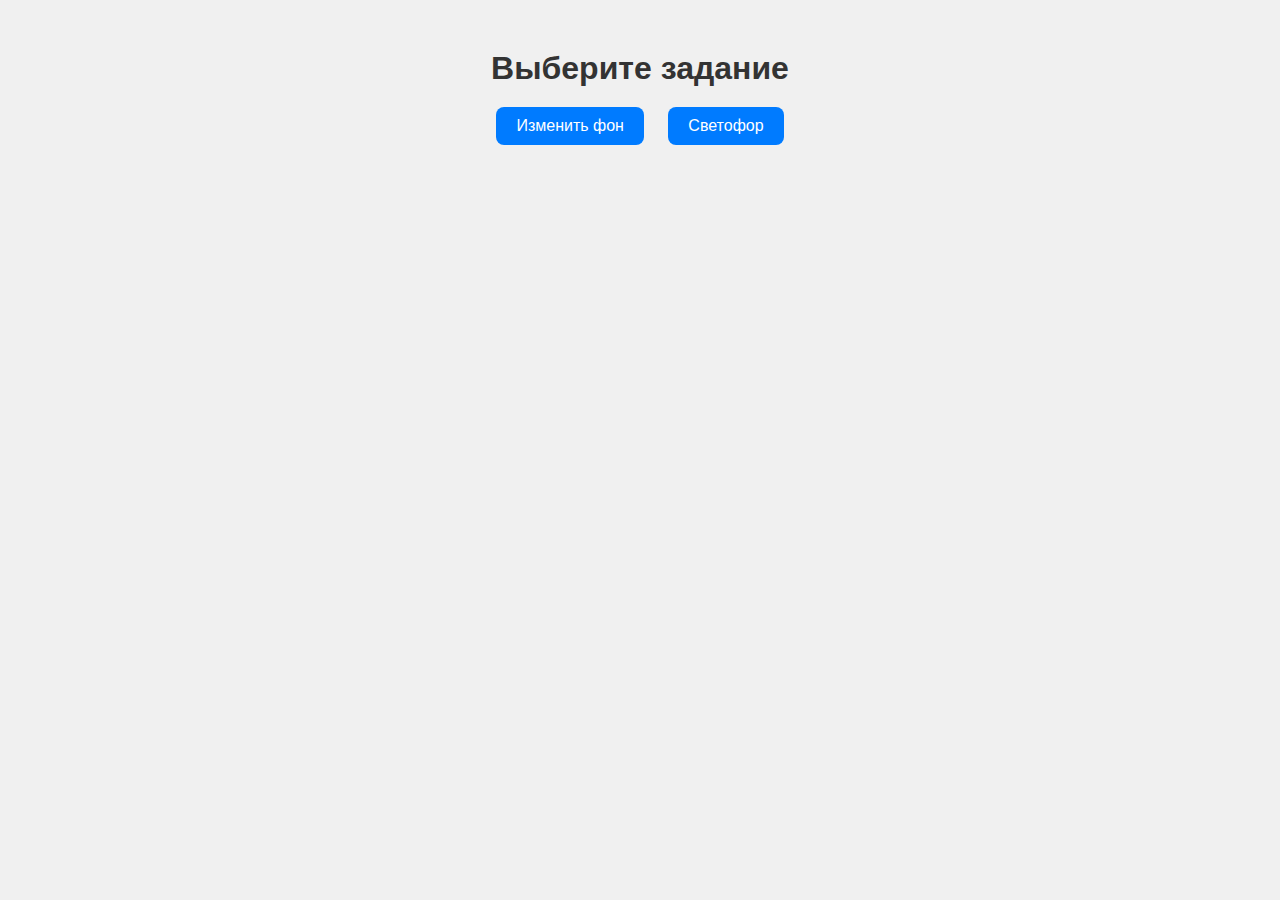
<file: DZ-1/index.html>
<!DOCTYPE html>
<html lang="ru">
<head>
  <meta charset="UTF-8">
  <title>Фон и Светофор</title>
  <link rel="stylesheet" href="style.css">
</head>
<body>
  <h1>Выберите задание</h1>

  <div class="buttons">
    <button id="changeBackgroundBtn">Изменить фон</button>
    <button id="trafficLightBtn">Светофор</button>
  </div>

  <div id="content"></div>

  <script src="script.js"></script>
</body>
</html>
</file>
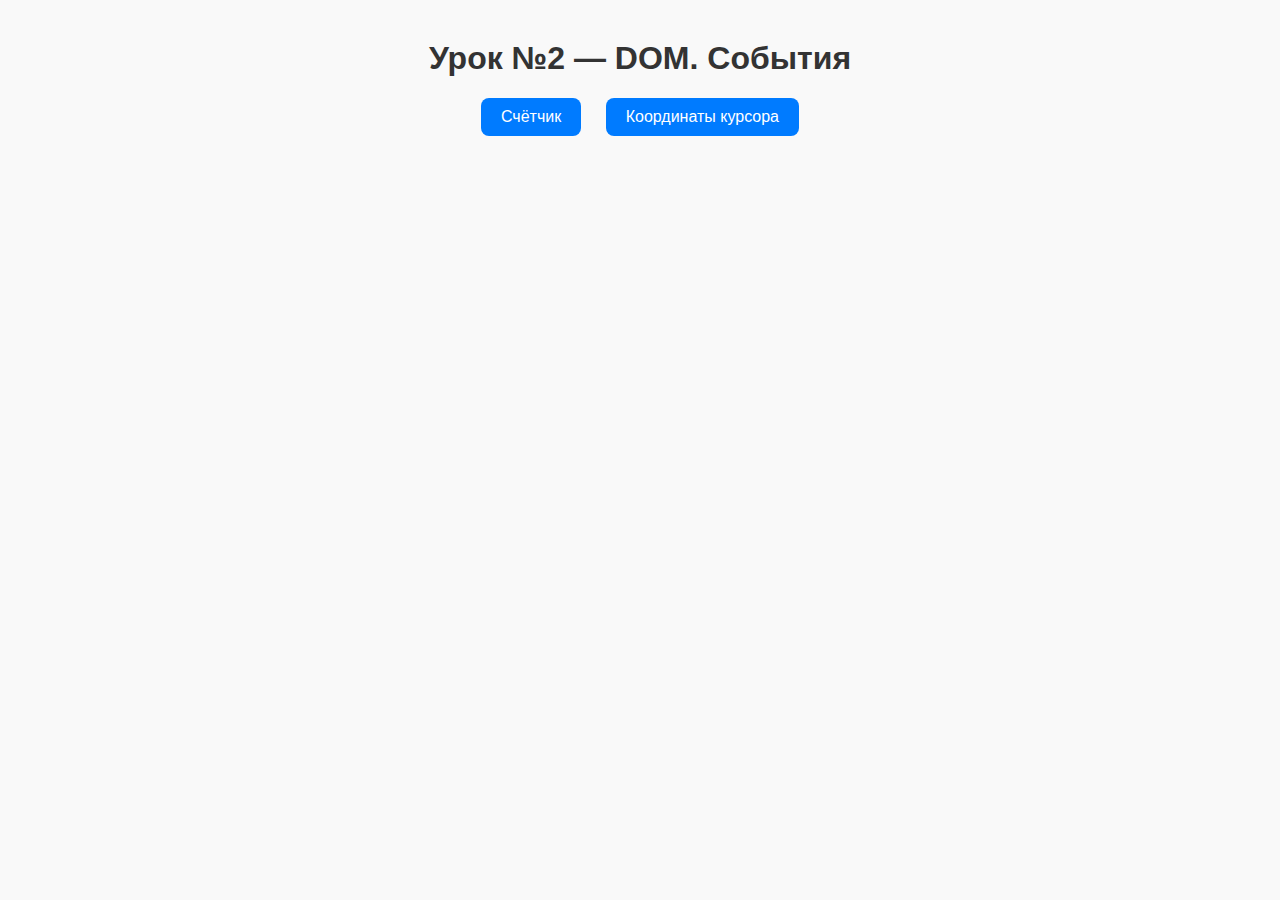
<file: DZ-2/index.html>
<!DOCTYPE html>
<html lang="ru">
<head>
  <meta charset="UTF-8">
  <title>Урок №2 </title>
  <link rel="stylesheet" href="style.css">
</head>
<body>
  <h1>Урок №2 — DOM. События</h1>

  <div class="menu">
    <button id="counterBtn">Счётчик</button>
    <button id="coordsBtn">Координаты курсора</button>
  </div>

  <div id="content"></div>

  <script src="script.js"></script>
</body>
</html>
</file>
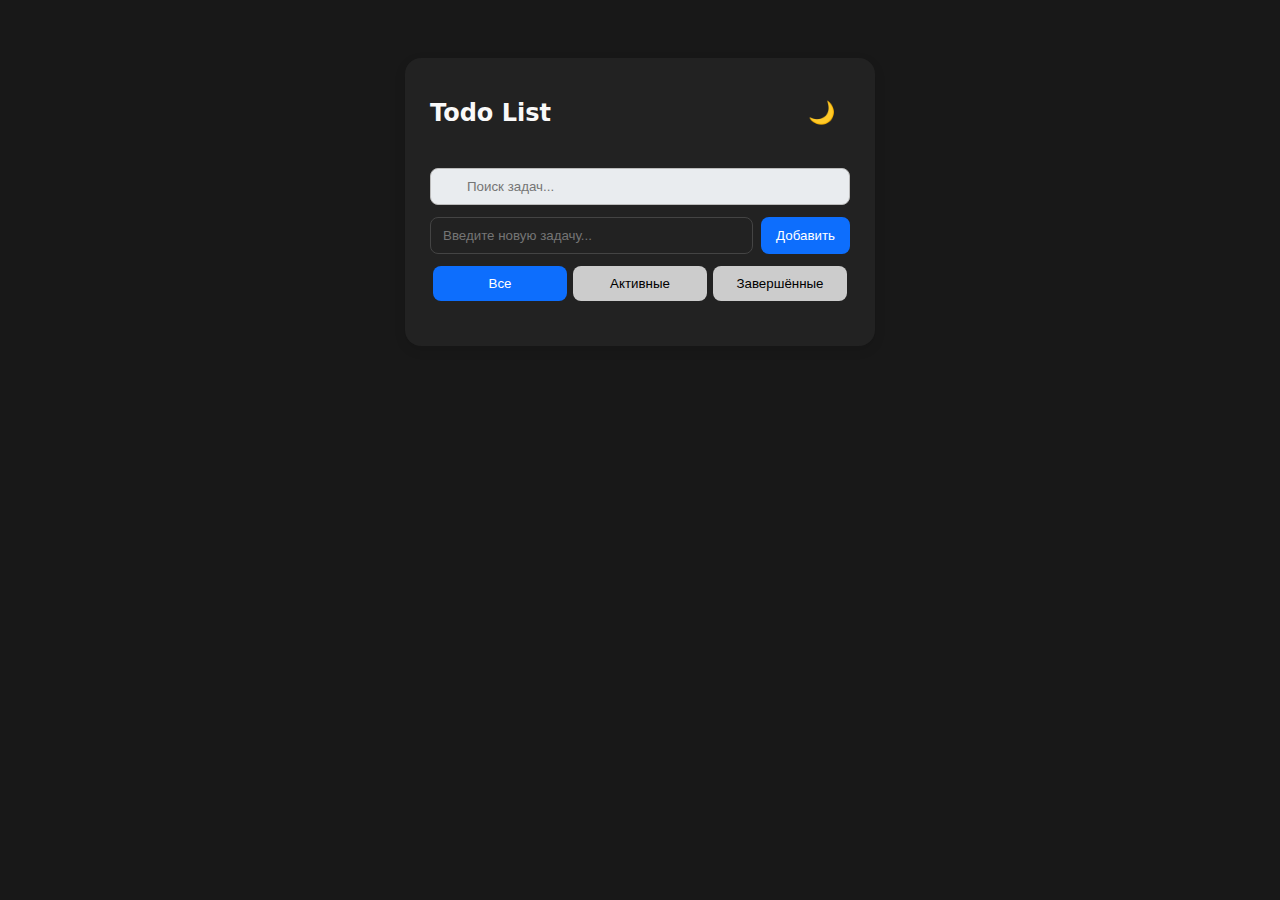
<file: DZ-3/index.html>
<!DOCTYPE html>
<html lang="ru">
<head>
  <meta charset="UTF-8" />
  <meta name="viewport" content="width=device-width, initial-scale=1.0" />
  <title>Todo List</title>
  <link rel="stylesheet" href="style.css" />
</head>
<body class="dark">
  <div class="app">
    <header>
      <h1>Todo List</h1>
      <button id="theme-toggle" title="Сменить тему">🌙</button>
    </header>

    <div class="controls">
      <input type="text" id="search" placeholder="Поиск задач..." />
      <form id="todo-form">
        <input
          type="text"
          id="todo-input"
          placeholder="Введите новую задачу..."
          required
        />
        <button type="submit">Добавить</button>
      </form>

      <div class="filters">
        <button data-filter="all" class="active">Все</button>
        <button data-filter="active">Активные</button>
        <button data-filter="completed">Завершённые</button>
      </div>
    </div>

    <ul id="todo-list"></ul>
  </div>

  <script src="script.js"></script>
</body>
</html>
</file>
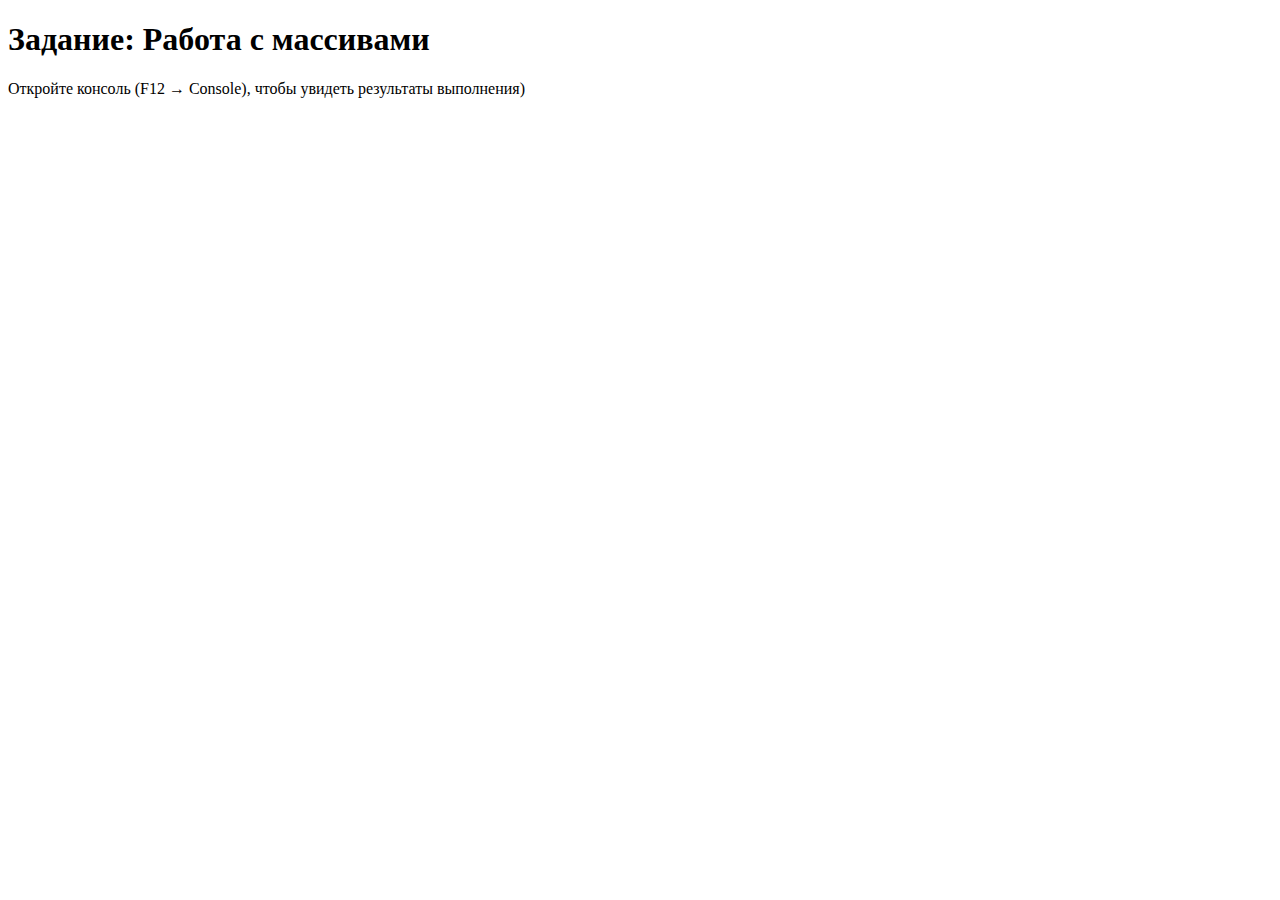
<file: DZ-4/index.html>
<!DOCTYPE html>
<html lang="ru">
<head>
  <meta charset="UTF-8">
  <meta name="viewport" content="width=device-width, initial-scale=1.0">
  <title>Работа с массивами</title>
</head>
<body>
  <h1>Задание: Работа с массивами</h1>
  <p>Откройте консоль (F12 → Console), чтобы увидеть результаты выполнения) </p>

  <script src="script.js"></script>
</body>
</html>
</file>
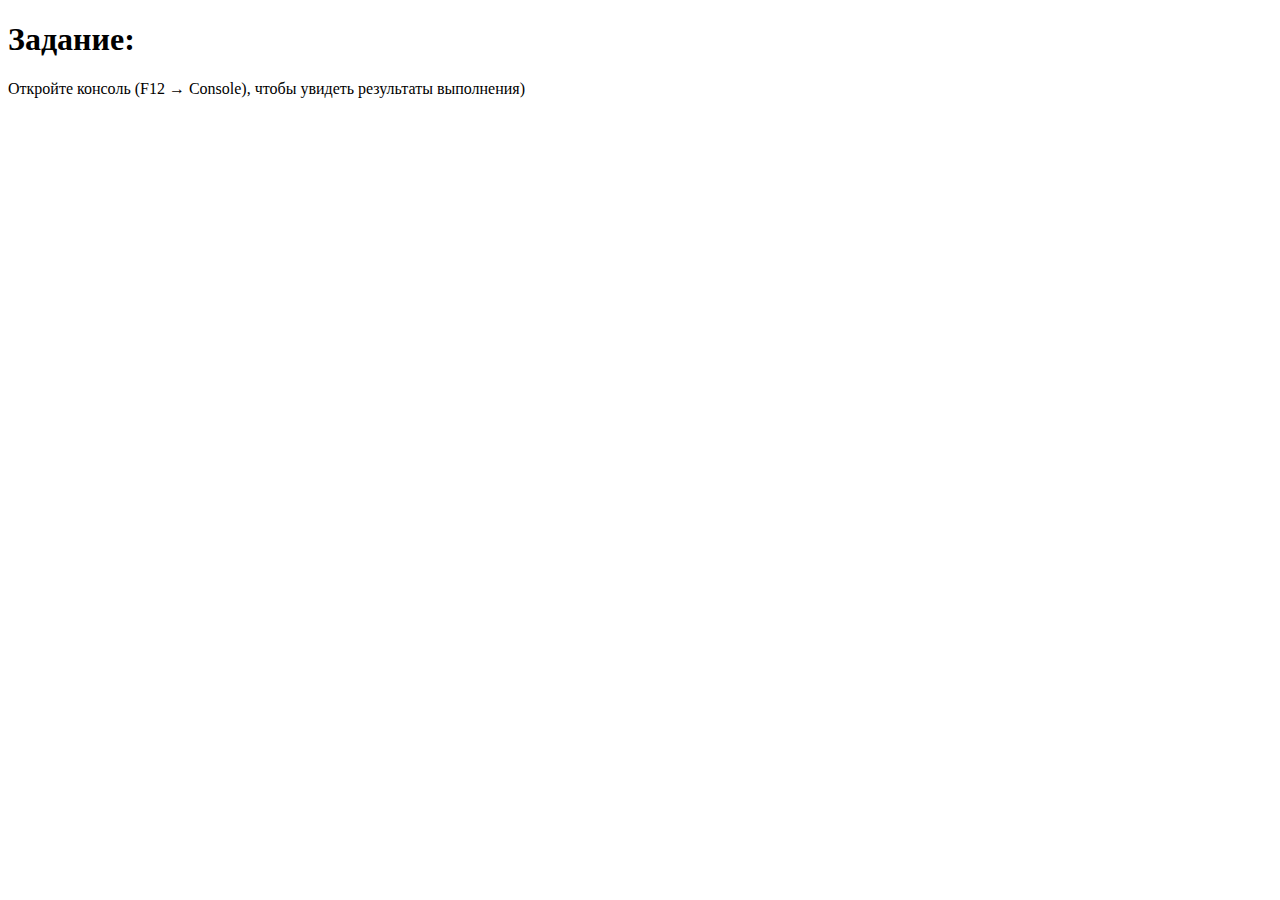
<file: DZ-5/index.html>
<!DOCTYPE html>
<html lang="ru">
<head>
  <meta charset="UTF-8">
  <meta name="viewport" content="width=device-width, initial-scale=1.0">
  <title>Работа </title>
</head>
<body>
  <h1>Задание: </h1>
  <p>Откройте консоль (F12 → Console), чтобы увидеть результаты выполнения) </p>

  <script src="script.js"></script>
</body>
</html>
</file>
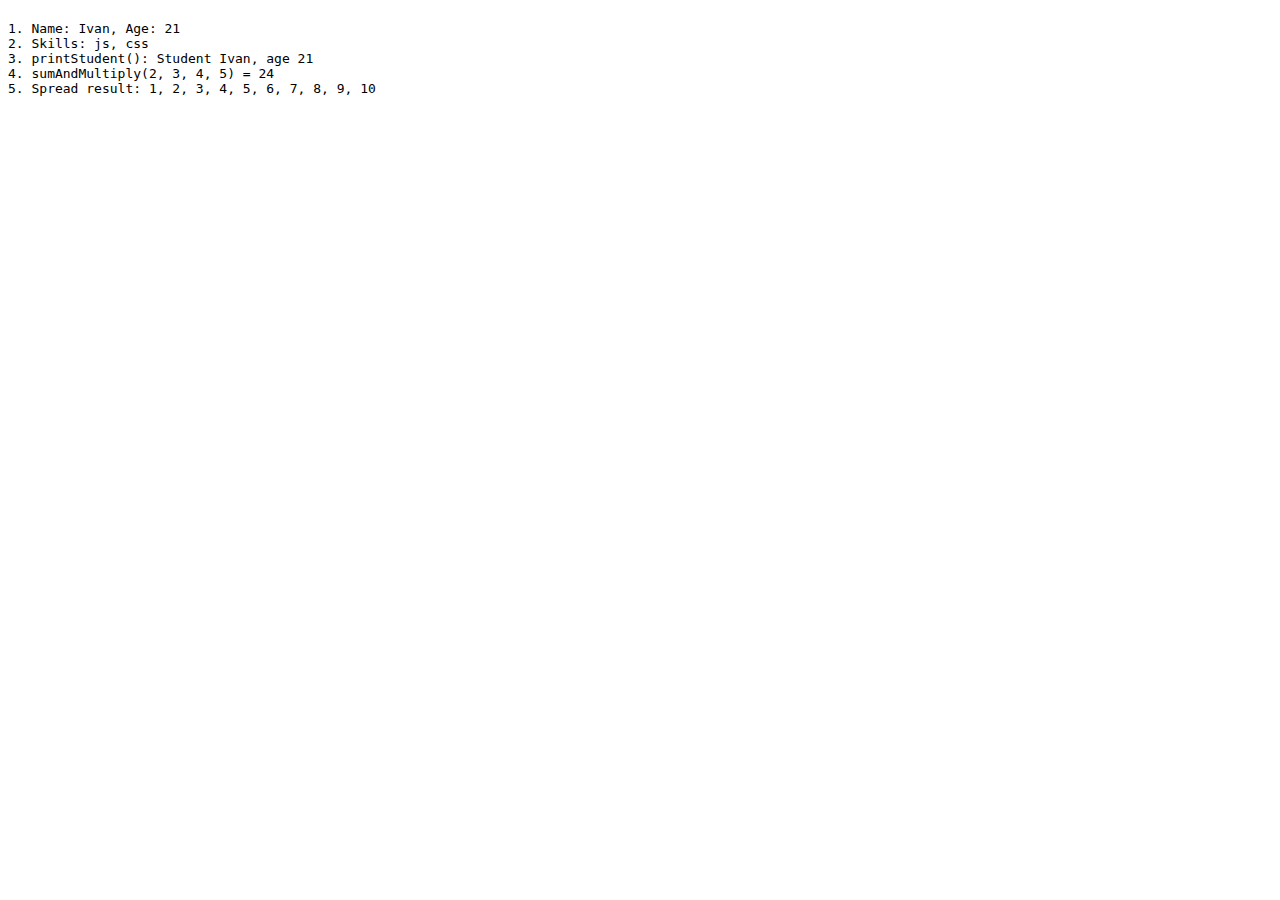
<file: DZ-6/index.html>
<!DOCTYPE html>
<html lang="en">
<head>
    <meta charset="UTF-8">
    <title></title>
    <script defer src="script.js"></script>
</head>
<body>
    <h1></h1>
    <pre id="output"></pre>
</body>
</html>
</file>
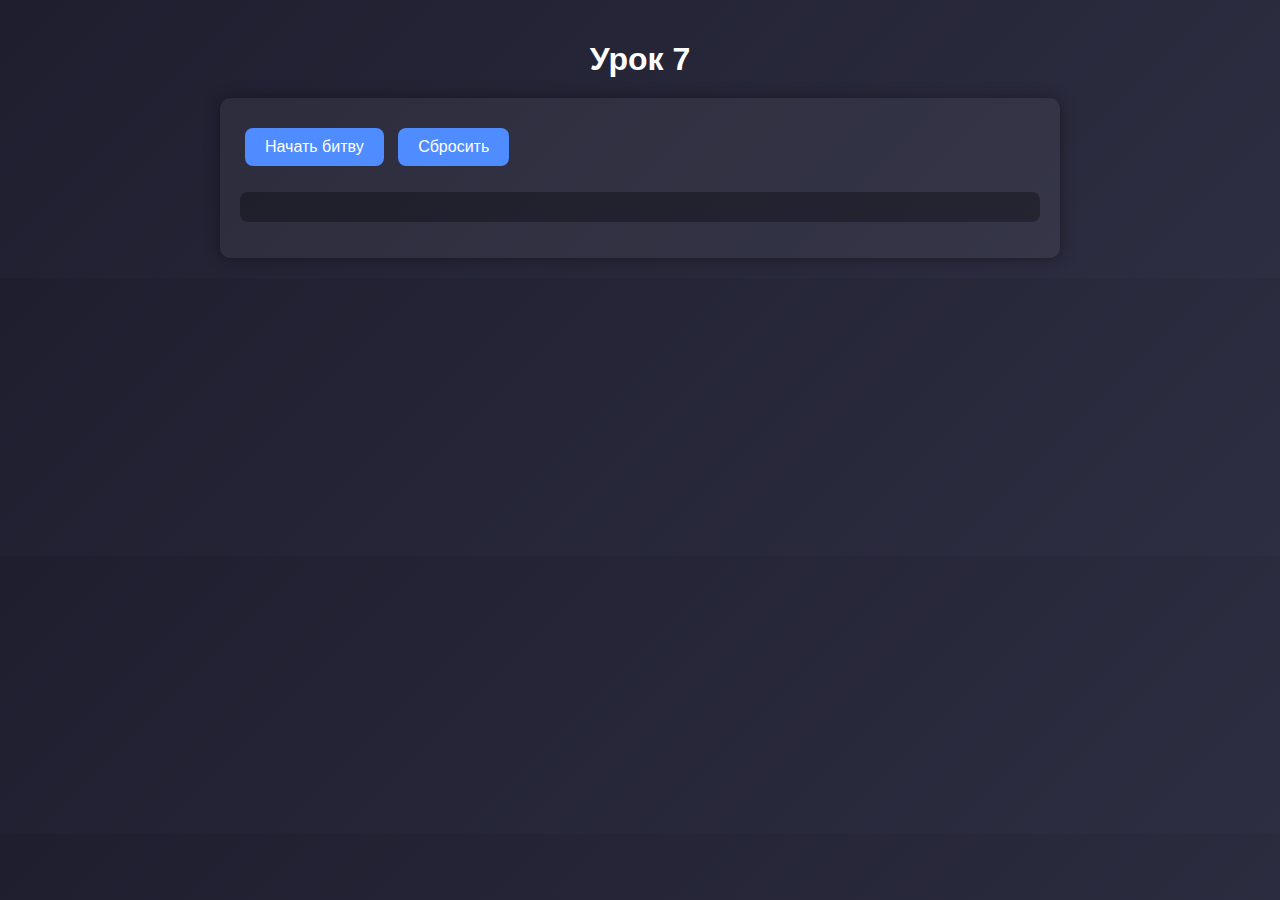
<file: DZ-7/index.html>
<!DOCTYPE html>
<html lang="en">
<head>
    <meta charset="UTF-8">
    <title>Урок 7</title>
    <link rel="stylesheet" href="style.css">
    
</head>
<body>
    <h1>Урок 7</h1>

    <div id="container">
        <button id="startBattle">Начать битву</button>
        <button id="reset">Сбросить</button>
        <pre id="output"></pre>
    </div>
</body>
    <script defer src="script.js"></script>
</html>
</file>
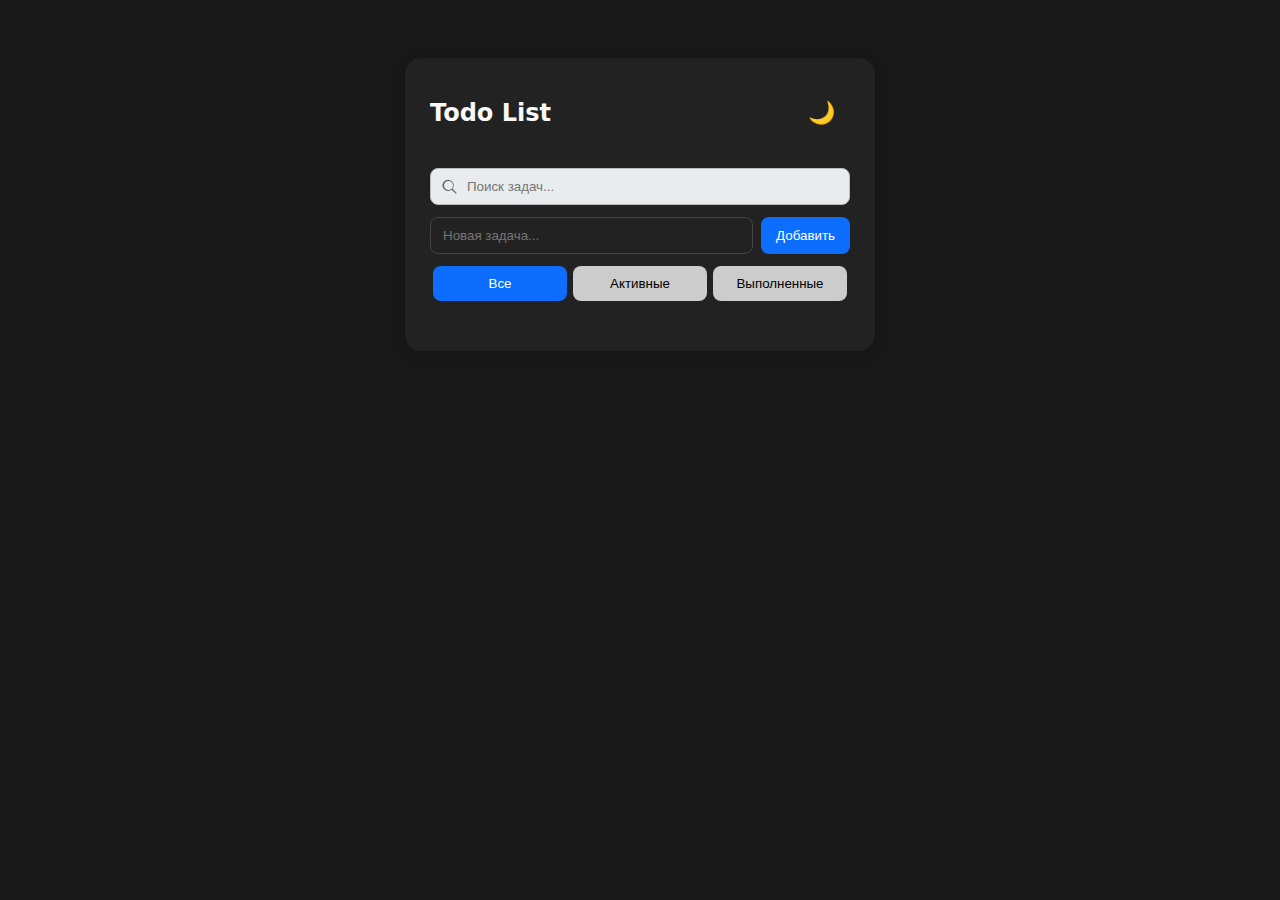
<file: DZ-8/index.html>
<!DOCTYPE html>
<html lang="ru">
  <head>
    <meta charset="UTF-8" />
    <meta name="viewport" content="width=device-width, initial-scale=1.0" />
    <title>Todo List</title>
    <link rel="stylesheet" href="style.css" />
  </head>
  <body class="dark">
    <div class="app">
      <header>
        <h1>Todo List</h1>
        <button id="theme-toggle" title="Сменить тему">🌙</button>
      </header>

      <div class="controls">
        <input type="text" id="search" placeholder="Поиск задач..." />
        <form id="todo-form">
          <input
            type="text"
            id="todo-input"
            placeholder="Новая задача..."
            required
          />
          <button type="submit">Добавить</button>
        </form>
        <div class="filters">
          <button data-filter="all" class="active">Все</button>
          <button data-filter="active">Активные</button>
          <button data-filter="completed">Выполненные</button>
        </div>
      </div>

      <ul id="todo-list"></ul>
    </div>

    <script src="main.js">
      console.log("hello world!")
    </script>
  </body>
</html>
</file>
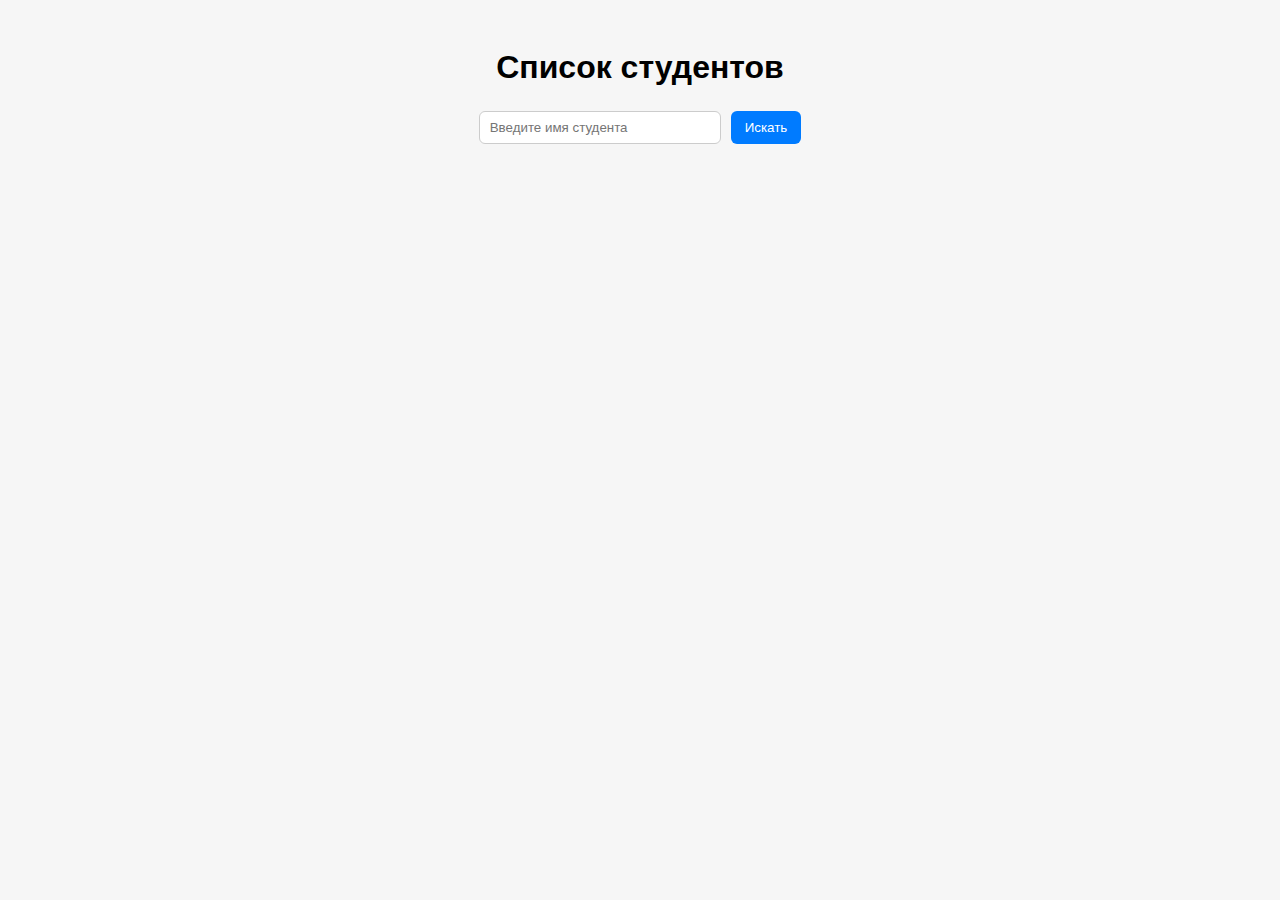
<file: test-1/index.html>
<!DOCTYPE html>
<html lang="ru">
<head>
  <meta charset="UTF-8" />
  <meta name="viewport" content="width=device-width, initial-scale=1.0" />
  <title>Список студентов</title>
  <link rel="stylesheet" href="style.css" />
</head>
<body>
  <h1>Список студентов</h1>

  <div class="search-box">
    <input type="text" id="searchInput" placeholder="Введите имя студента" />
 <button id="searchBtn">Искать</button>
  </div>

  <div class="student-container" id="studentsContainer"></div>

  <script src="script.js"></script>
</body>
</html>
</file>
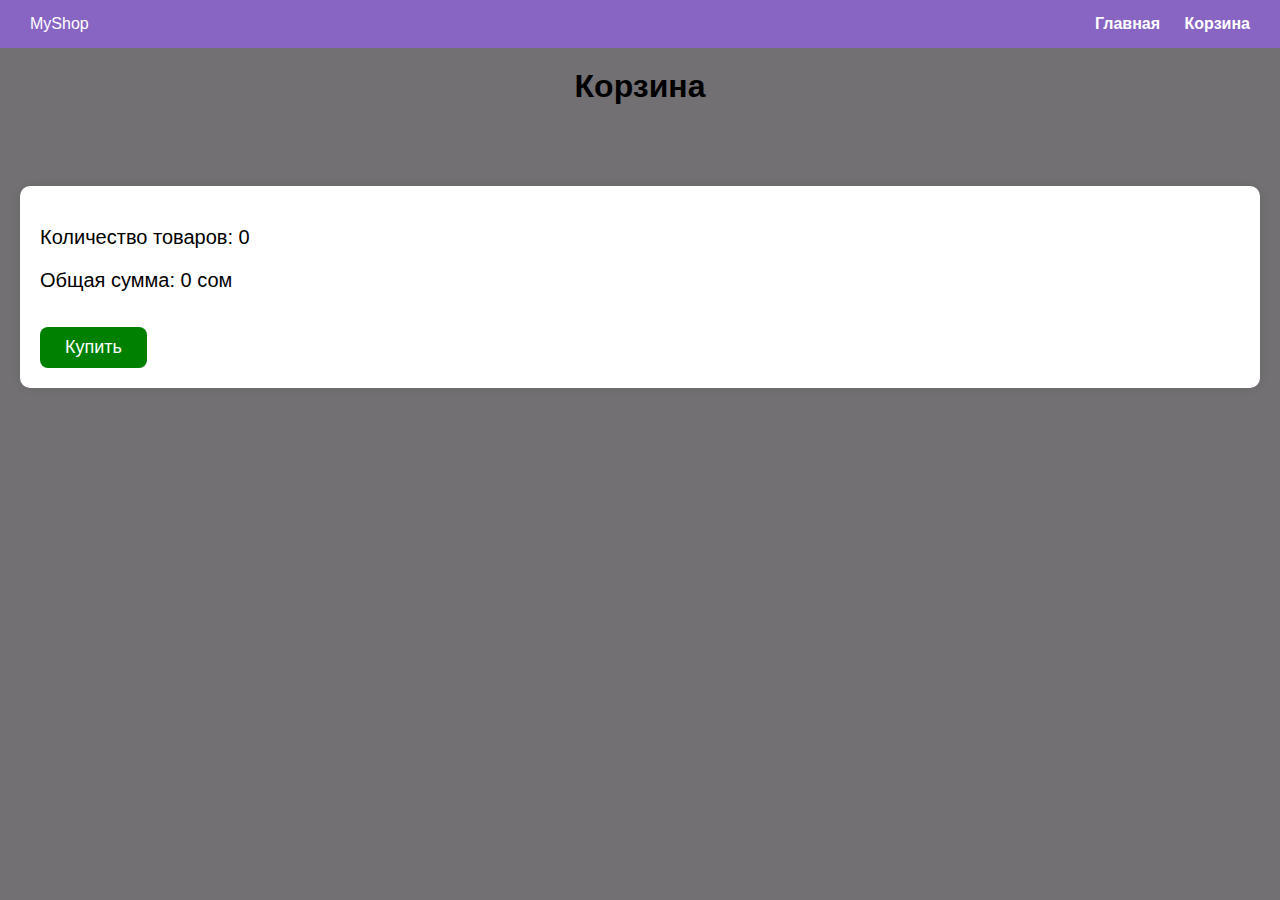
<file: test-2/cart.html>
<!DOCTYPE html>
<html lang="ru">
<head>
  <meta charset="UTF-8" />
  <meta name="viewport" content="width=device-width, initial-scale=1.0" />
  <title>Корзина</title>
  <link rel="stylesheet" href="style.css" />
</head>
<body>

<header>
  <div class="logo">MyShop</div>
  <nav>
    <a href="index.html">Главная</a>
    <a href="cart.html">Корзина</a>
  </nav>
</header>

<h1 class="page-title">Корзина</h1>

<div id="cart-items" class="products"></div>

<div class="cart-info">
  <p>Количество товаров: <span id="cart-count">0</span></p>
  <p>Общая сумма: <span id="cart-sum">0</span> сом</p>
  <button id="buy-btn" class="buy-btn">Купить</button>
</div>

<script src="app.js"></script>
<script>
  renderCart();
</script>

</body>
</html>
</file>
<file: DZ-1/style.css>
body {
  font-family: Arial, sans-serif;
  text-align: center;
  margin-top: 50px;
  background-color: #f0f0f0;
  transition: background-color 0.3s;
}

h1 {
  color: #333;
  margin-bottom: 20px;
}

.buttons {
  margin-bottom: 40px;
}

button {
  background: #007bff;
  color: white;
  border: none;
  padding: 10px 20px;
  border-radius: 8px;
  margin: 0 10px;
  cursor: pointer;
  font-size: 16px;
  transition: background 0.3s;
}

button:hover {
  background: #0056b3;
}

.traffic-light {
  width: 100px;
  background: #333;
  padding: 15px;
  border-radius: 20px;
  margin: 20px auto;
}

.light {
  width: 60px;
  height: 60px;
  background: gray;
  border-radius: 50%;
  margin: 10px auto;
  transition: background 0.3s;
}

#text {
  margin-top: 20px;
  font-size: 20px;
  font-weight: bold;
}
</file>
<file: DZ-2/style.css>
body {
  font-family: Arial, sans-serif;
  text-align: center;
  background-color: #f9f9f9;
  margin-top: 40px;
}

h1 {
  color: #333;
}

.menu {
  margin-bottom: 30px;
}

button {
  padding: 10px 20px;
  margin: 0 10px;
  border: none;
  border-radius: 8px;
  cursor: pointer;
  background-color: #007bff;
  color: white;
  font-size: 16px;
  transition: background 0.3s;
}

button:hover {
  background-color: #0056b3;
}

.counter {
  display: inline-flex;
  align-items: center;
  gap: 20px;
}

.counter button {
  background-color: #28a745;
  font-size: 24px;
}

.counter button:hover {
  background-color: #218838;
}

#value {
  font-size: 32px;
  font-weight: bold;
}

#box {
  width: 500px;
  height: 500px;
  border: 2px solid black;
  margin: 30px auto;
  position: relative;
  background-color: #f0f0f0;
}

#coords {
  position: absolute;
  top: 10px;
  left: 10px;
  font-weight: bold;
}
</file>
<file: DZ-3/style.css>
:root{
    --bg: #f2f2f2;
    --text: #222;
    --card: #fff;
    --accent: #007bff;
    --border: #ccc;
}

body.dark {
    --bg: #181818;
    --text: #f9f9f9;
    --card: #222;
    --accent: #0d6efd;
    --border: #444;
}

body{
    background-color: var(--bg);
    color: var(--text);
    font-family: system-ui, sans-serif;
    display: flex;
    justify-content: center;
    padding: 50px 20px;
    transition: 0,3s;
}

.app {
    width: 420px;
    background-color: var(--card);
    padding: 25px;
    border-radius: 16px;
    box-shadow: 0 4px 12px rgba(0, 0, 0, 0.1);
}

header {
    display: flex;
    justify-content: space-between;
    align-items: center;
    margin-bottom: 25px;
}

header h1 {
    font-size: 24px;
    font-weight: 600;
}

#theme-toggle {
    background: none;
    border: none;
    font-size: 22px;
    cursor: pointer;
    transition: transform 0.2s;
}

#theme-toggle:hover {
    transform: rotate(20deg);
}

.controls {
    display: flex;
    flex-direction: column;
    gap: 12px;
}

input[type="text"] {
    padding: 10px 12px;
    border: 1px solid var(--border);
    border-radius: 8px;
    background: var(--card);
    color: var(--text);
    outline: none;
}

#search {
    border-color: #bbb;
    background: #e9ecef;
    padding-left: 36px;  /* место для иконки  */
    position: relative;
    background-repeat: no-repeat;
    background-position: 10px center;
    background-size: 18px;
    transition: background 0.3s, border 0.3s;
    color: black; 
}

#search:focus {
    background-color: #f8f9fa;
    border-color: var(--accent);
}

/* форма добавления */

#todo-form {
    display: flex;
    gap: 8px;
}

#todo-form input {
    flex-grow: 1;
}

#todo-form button {
    flex-shrink: 0;
}

button {
    padding: 10px 15px;
    border: none;
    border-radius: 8px;
    background: var(--accent);
    color: #fff;
    cursor: pointer;
    transition: 0.2s;
}

button:hover {
    opacity: 0.9;
}

.filters {
    display: flex;
    justify-content: space-between;
}

.filters button {
    flex: 1;
    margin: 0 3px;
    background: #ccc;
    color: black;
}

.filters button.active {
    background: var(--accent);
    color: #fff;
}

ul {
    list-style: none;
    margin-top: 20px;
    padding: 0;
}

li {
    display: flex;
    justify-content: space-between;
    align-items: center;
    background: var(--card);
    border-radius: 8px;
    padding: 10px 12px;
    margin-bottom: 10px;
    transition: background 0.3s;
}

li.completed {
    background: rgba(0, 128, 0, 0.08);
}

li.completed span {
    text-decoration: line-through;
    color: gray;
}

li span {
    flex: 1;
    margin-left: 10px;
    word-break: break-word;
}
</file>
<file: DZ-7/style.css>
body {
  font-family: Arial, sans-serif;
  background: linear-gradient(135deg, #1e1e2f, #2e2e42);
  color: #fff;
  margin: 0;
  padding: 20px;
}

h1 {
  text-align: center;
  margin-bottom: 20px;
}

#container {
  max-width: 800px;
  margin: 0 auto;
  background: rgba(255, 255, 255, 0.05);
  padding: 20px;
  border-radius: 10px;
  box-shadow: 0 0 15px rgba(0, 0, 0, 0.4);
}

pre {
  background: rgba(0, 0, 0, 0.3);
  padding: 15px;
  border-radius: 8px;
  white-space: pre-wrap;
  font-size: 16px;
}

button {
  padding: 10px 20px;
  margin: 10px 5px;
  border: none;
  border-radius: 8px;
  background: #4e8cff;
  color: white;
  font-size: 16px;
  cursor: pointer;
  transition: 0.3s;
}

button:hover {
  background: #6fa3ff;
}
</file>
<file: DZ-8/style.css>
:root {
  --bg: #f2f2f2;
  --text: #222;
  --card: #fff;
  --accent: #007bff;
  --border: #ccc;
}

body.dark {
  --bg: #181818;
  --text: #f9f9f9;
  --card: #222;
  --accent: #0d6efd;
  --border: #444;
}

body {
  background: var(--bg);
  color: var(--text);
  font-family: system-ui, sans-serif;
  display: flex;
  justify-content: center;
  padding: 50px 20px;
  transition: 0.3s;
}

.app {
  width: 420px;
  background: var(--card);
  padding: 25px;
  border-radius: 16px;
  box-shadow: 0 4px 12px rgba(0, 0, 0, 0.1);
}

header {
  display: flex;
  justify-content: space-between;
  align-items: center;
  margin-bottom: 25px;
}

header h1 {
  font-size: 24px;
  font-weight: 600;
}

#theme-toggle {
  background: none;
  border: none;
  font-size: 22px;
  cursor: pointer;
  transition: transform 0.2s;
}

#theme-toggle:hover {
  transform: rotate(20deg);
}

.controls {
  display: flex;
  flex-direction: column;
  gap: 12px;
}

input[type="text"] {
  padding: 10px 12px;
  border: 1px solid var(--border);
  border-radius: 8px;
  background: var(--card);
  color: var(--text);
  outline: none;
}

#search {
  background: #e9ecef;
  border-color: #bbb;
  padding-left: 36px; /* место для иконки */
  position: relative;
  background-image: url("data:image/svg+xml,%3Csvg fill='%23666' xmlns='http://www.w3.org/2000/svg' viewBox='0 0 24 24'%3E%3Cpath d='M21 20l-5.6-5.6a7.5 7.5 0 10-1.4 1.4L20 21zM4 10a6 6 0 1112 0A6 6 0 014 10z'/%3E%3C/svg%3E");
  background-repeat: no-repeat;
  background-position: 10px center;
  background-size: 18px;
  transition: background 0.3s, border 0.3s;
  color: black;
  margin-bottom: 6redpx; /* отделяем визуально от формы */
}

#search:focus {
  background-color: #f8f9fa;
  border-color: var(--accent);
}

/* форма добавления */
#todo-form {
  display: flex;
  gap: 8px;
}

#todo-form input {
  flex-grow: 1;
}

#todo-form button {
  flex-shrink: 0;
}

button {
  padding: 10px 15px;
  border: none;
  border-radius: 8px;
  background: var(--accent);
  color: #fff;
  cursor: pointer;
  transition: 0.2s;
}

button:hover {
  opacity: 0.9;
}

.filters {
  display: flex;
  justify-content: space-between;
}

.filters button {
  flex: 1;
  margin: 0 3px;
  background: #ccc;
  color: #000;
}

.filters button.active {
  background: var(--accent);
  color: #fff;
}

ul {
  list-style: none;
  margin-top: 25px;
  padding: 0;
}

li {
  display: flex;
  align-items: center;
  justify-content: space-between;
  background: var(--card);
  border: 1px solid var(--border);
  border-radius: 8px;
  padding: 10px 12px;
  margin-bottom: 10px;
  transition: background 0.2s;
}

li.completed {
  background: rgba(0, 128, 0, 0.08);
}

li.completed span {
  text-decoration: line-through;
  color: gray;
}

li span {
  flex: 1;
  margin-left: 10px;
  word-break: break-word;
}

li input[type="checkbox"] {
  transform: scale(1.2);
  cursor: pointer;
  margin: 0;
  margin-top: 5px;
}

li button {
  background: #e74c3c;
  width: 30px;
  height: 30px;
  display: flex;
  align-items: center;
  justify-content: center;
  border-radius: 6px;
  font-size: 21px;
}
</file>
<file: test-1/style.css>
body {
  font-family: Arial, sans-serif;
  background: #f6f6f6;
  padding: 20px;
}

h1 {
  text-align: center;
  margin-bottom: 25px;
}

.search-box {
  display: flex;
  justify-content: center;
  margin-bottom: 20px;
  gap: 10px;
}

input {
  padding: 8px 10px;
  width: 220px;
  border: 1px solid #ccc;
  border-radius: 6px;
  outline: none;
}

button {
  background-color: #007bff;
  color: #fff;
  border: none;
  padding: 8px 14px;
  border-radius: 6px;
  cursor: pointer;
  transition: 0.3s;
}

button:hover {
  background-color: #0056b3;
}

.student-container {
  display: flex;
  flex-wrap: wrap;
  gap: 20px;
  justify-content: center;
}

.card {
  background: #fff;
  border-radius: 12px;
  box-shadow: 0 2px 6px rgba(0, 0, 0, 0.1);
  padding: 15px;
  width: 240px;
  transition: 0.3s;
}

.card:hover {
  transform: scale(1.03);
}

.status {
  width: 12px;
  height: 12px;
  border-radius: 50%;
  display: inline-block;
  margin-right: 6px;
}

.green {
  background-color: #4caf50;
}

.red {
  background-color: #f44336;
}

.hobbies {
  font-size: 14px;
  color: #555;
}

.city {
  font-style: italic;
  color: gray;
}
</file>
<file: test-2/style.css>
body {
  font-family: Arial, sans-serif;
  margin: 0;
  background: #737074;
}

header {
  display: flex;
  justify-content: space-between;
  align-items: center;
  background: #9161e5b3;
  padding: 15px 30px;
  color: white;
}

nav a {
  color: rgb(255, 255, 255);
  margin-left: 20px;
  text-decoration: none;
  font-weight: bold;
}

.products {
  display: grid;
  grid-template-columns: repeat(auto-fit, minmax(260px, 1fr));
  gap: 20px;
  padding: 20px;
}

.card {
  background: rgb(211, 211, 211);
  padding: 15px;
  border-radius: 10px;
  box-shadow: 0 0 10px rgba(0,0,0,0.1);
}

.card img {
  width: 100%;
  height: 180px;
  object-fit: cover;
  border-radius: 8px;
}

.card button {
  width: 100%;
  padding: 8px;
  margin-top: 10px;
  border: none;
  background: #763fd5;
  color: white;
  border-radius: 5px;
  cursor: pointer;
}

.card button.remove {
  background: rgb(99, 8, 111);
}

.cart-info {
  padding: 20px;
  margin: 20px;
  background: white;
  border-radius: 10px;
  font-size: 20px;
  box-shadow: 0 0 10px #00000018;
}

.buy-btn {
  margin-top: 15px;
  padding: 10px 25px;
  background: green;
  color: white;
  font-size: 18px;
  border: none;
  border-radius: 8px;
  cursor: pointer;
}

.page-title {
  text-align: center;
  margin-top: 20px;
}
</file>
